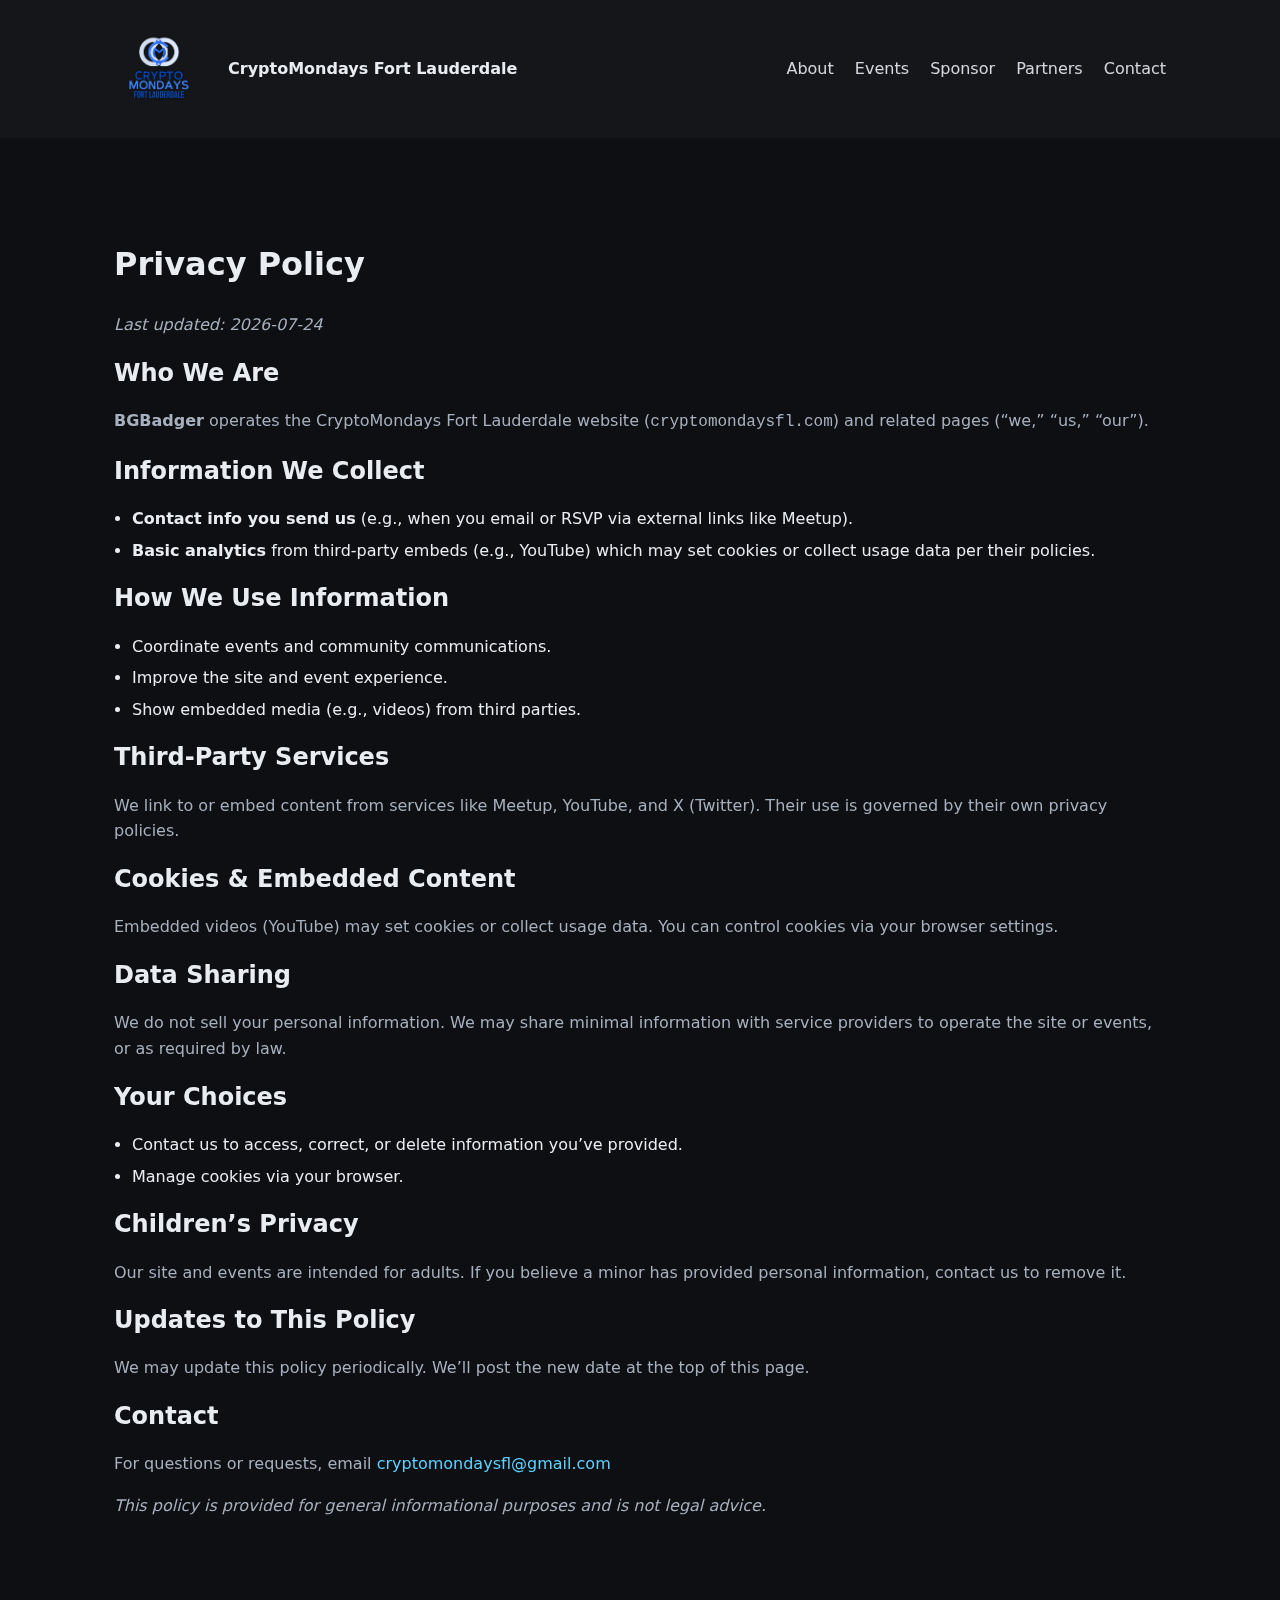
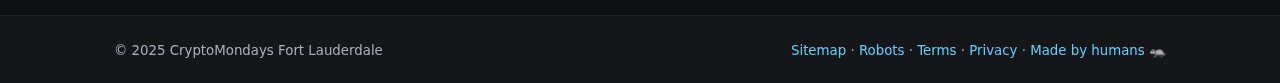
<file: privacy.html>
<!DOCTYPE html>
<html lang="en">
<head>
  <meta charset="utf-8" />
  <meta name="viewport" content="width=device-width, initial-scale=1" />
  <title>Privacy Policy • CryptoMondays Fort Lauderdale</title>
  <meta name="description" content="Privacy Policy for CryptoMondays Fort Lauderdale, operated by BGBadger." />
  <link rel="canonical" href="https://cryptomondaysfl.com/privacy.html" />
  <link rel="icon" href="assets/favicon.png" type="image/png">
  <link rel="stylesheet" href="assets/styles.css" />
</head>
<body>
  <header class="site-header">
   <div class="container row between center">
     <a class="brand" href="./">
       <img src="assets/logo-ftl.png" alt="CryptoMondays Fort Lauderdale" class="logo" />
       <span>CryptoMondays <b>Fort Lauderdale</b></span>
     </a>
     <nav class="nav">
       <a href="index.html#about">About</a>
       <a href="events.html">Events</a>
       <a href="index.html#sponsor">Sponsor</a>
       <a href="index.html#partners">Partners</a>
       <a href="index.html#contact">Contact</a>
     </nav>
   </div>
  </header>

  <main>
    <section class="section">
      <div class="container">
        <h1>Privacy Policy</h1>
        <p><em>Last updated: <span id="last-updated">2025-01-01</span></em></p>

        <h2>Who We Are</h2>
        <p><strong>BGBadger</strong> operates the CryptoMondays Fort Lauderdale website (<code>cryptomondaysfl.com</code>) and related pages (“we,” “us,” “our”).</p>

        <h2>Information We Collect</h2>
        <ul class="bullets">
          <li><strong>Contact info you send us</strong> (e.g., when you email or RSVP via external links like Meetup).</li>
          <li><strong>Basic analytics</strong> from third-party embeds (e.g., YouTube) which may set cookies or collect usage data per their policies.</li>
        </ul>

        <h2>How We Use Information</h2>
        <ul class="bullets">
          <li>Coordinate events and community communications.</li>
          <li>Improve the site and event experience.</li>
          <li>Show embedded media (e.g., videos) from third parties.</li>
        </ul>

        <h2>Third-Party Services</h2>
        <p>We link to or embed content from services like Meetup, YouTube, and X (Twitter). Their use is governed by their own privacy policies.</p>

        <h2>Cookies & Embedded Content</h2>
        <p>Embedded videos (YouTube) may set cookies or collect usage data. You can control cookies via your browser settings.</p>

        <h2>Data Sharing</h2>
        <p>We do not sell your personal information. We may share minimal information with service providers to operate the site or events, or as required by law.</p>

        <h2>Your Choices</h2>
        <ul class="bullets">
          <li>Contact us to access, correct, or delete information you’ve provided.</li>
          <li>Manage cookies via your browser.</li>
        </ul>

        <h2>Children’s Privacy</h2>
        <p>Our site and events are intended for adults. If you believe a minor has provided personal information, contact us to remove it.</p>

        <h2>Updates to This Policy</h2>
        <p>We may update this policy periodically. We’ll post the new date at the top of this page.</p>

        <h2>Contact</h2>
        <p>For questions or requests, email <a href="mailto:cryptomondaysfl@gmail.com">cryptomondaysfl@gmail.com</a></p>

        <p style="color:var(--muted);margin-top:10px;"><em>This policy is provided for general informational purposes and is not legal advice.</em></p>
      </div>
    </section>
  </main>

  <footer class="site-footer">
    <div class="container">
      <div class="footer-bottom row between center">
        <small>© 2025 CryptoMondays Fort Lauderdale</small>
        <small>
          <a href="sitemap.xml">Sitemap</a> ·
          <a href="robots.txt">Robots</a> ·
          <a href="terms.html">Terms</a> ·
          <a href="privacy.html">Privacy</a> ·
          <a href="humans.txt" target="_blank" rel="noopener">Made by humans 🦡</a>
        </small>
      </div>
    </div>
  </footer>

  <script>
    document.getElementById('last-updated').textContent = new Date().toISOString().slice(0,10);
  </script>
</body>
</html>
</file>
<file: assets/styles.css>
/* Minimal, clean styles (no framework) */
:root{
  --bg:#0e0f12;
  --card:#16181d;
  --ink:#e9ecf1;
  --muted:#a7b0be;
  --brand:#42ff9e;
  --brand-ink:#0a1f16;
  --accent:#5fd1ff;
}

*{box-sizing:border-box}
html,body{margin:0;padding:0;background:var(--bg);color:var(--ink);font:16px/1.6 system-ui,-apple-system,Segoe UI,Roboto,Ubuntu,"Helvetica Neue",sans-serif}
a{color:var(--accent);text-decoration:none}
a:hover{text-decoration:underline}
.container{max-width:1100px;margin:0 auto;padding:24px}

/* Header & Footer */
.site-header,.site-footer{background:rgba(255,255,255,0.03);backdrop-filter:saturate(140%) blur(6px);position:sticky;top:0;z-index:50}
.site-footer{position:static;border-top:1px solid #1f232b}
.row{display:flex;gap:16px;flex-wrap:wrap}
.center{align-items:center}
.between{justify-content:space-between}

/* Brand (header logo + wordmark) */
.brand{display:flex;gap:12px;align-items:center;font-weight:600;color:var(--ink)}
.brand .logo{
  height:90px;            /* adjust between 80–100px as desired */
  width:auto;
  margin-right:12px;
  vertical-align:middle;
}
@media (max-width:768px){
  .brand .logo{height:70px}
}

.nav a{margin-left:16px;color:var(--ink);opacity:0.9}
.nav a:hover{opacity:1}

/* Hero */
.hero{
  padding:80px 0 40px;
  background:
    radial-gradient(600px 200px at 20% -10%, rgba(95,209,255,0.25), transparent),
    radial-gradient(600px 200px at 80% -10%, rgba(66,255,158,0.22), transparent)
}
.hero h1{font-size:2.6rem;line-height:1.15;margin:0 0 12px}
.hero p{max-width:800px;margin:0 0 24px;color:var(--muted)}
.cta-row{display:flex;gap:12px;flex-wrap:wrap}

/* Buttons */
.btn{display:inline-block;padding:12px 16px;border-radius:10px;background:var(--brand);color:var(--brand-ink);font-weight:700;border:1px solid rgba(0,0,0,0.1)}
.btn.ghost{background:transparent;border-color:#2a2f39;color:var(--ink)}

/* Sections */
.section{padding:56px 0}
.section.alt{background:#0f1218;border-top:1px solid #1b2029;border-bottom:1px solid #1b2029}
.section h2{margin:0 0 12px}
.section p{color:var(--muted)}

/* Lists */
.bullets{padding-left:18px}
.bullets li{margin-bottom:6px}

/* Cards */
.cards{display:grid;grid-template-columns:repeat(auto-fit,minmax(260px,1fr));gap:16px}
.card{background:var(--card);border:1px solid #1f232b;border-radius:12px;padding:18px}
.card h3{margin:0 0 4px}
.card .meta{color:var(--muted);font-size:0.9rem}
.card .actions{margin-top:10px;display:flex;gap:10px}

/* Skeletons */
.skeleton{background:#202632;border-radius:8px}
.skeleton.title{height:20px;width:70%;margin-bottom:10px}
.skeleton.body{height:60px;width:100%}

/* Pricing tiers */
.tiers{display:grid;grid-template-columns:repeat(auto-fit,minmax(220px,1fr));gap:16px;margin-top:12px}
.tier{background:var(--card);border:1px solid #1f232b;border-radius:12px;padding:18px}
.tier.featured{outline:2px solid var(--brand)}
.tier .price{margin-top:12px;font-weight:800}

/* Contact footer */
.contact-list{list-style:none;padding:0;margin:0}
.contact-list li{margin:6px 0}
.more{margin-top:12px}
.site-footer small{color:var(--muted)}

/* --- Hero layout: logo left, text right --- */
.hero-flex{
  display:flex;
  flex-wrap:wrap;
  align-items:center;
  justify-content:space-between; /* side-by-side on desktop */
  gap:40px;
  text-align:left;
}
.hero-logo{flex-shrink:0}
.hero-text{flex:1;max-width:600px}

@media (max-width:768px){
  .hero-flex{flex-direction:column;text-align:center}
}

/* --- Hero logo (size + animation) --- */
.hero-logo img{
  max-width:300px;          /* desktop size */
  width:100%;
  height:auto;
  opacity:0;
  transform:translateY(20px);
  animation:logoFadeIn 1.2s ease-out forwards;
  filter:drop-shadow(0 2px 6px rgba(0,0,0,0.3));
}
@media (max-width:768px){
  .hero-logo img{
    max-width:160px;        /* mobile size */
    animation:logoFadeIn 1s ease-out forwards;
  }
}
@keyframes logoFadeIn{
  0%{opacity:0;transform:translateY(20px)}
  60%{opacity:1;transform:translateY(-5px)}
  100%{opacity:1;transform:translateY(0)}
}

/* --- Reduce motion preference --- */
@media (prefers-reduced-motion:reduce){
  .hero-logo img,.hero-text{
    animation:none!important;
    opacity:1!important;
    transform:none!important;
  }
}

/* Carousel */
.carousel{position:relative;margin-top:8px}
.slider{
  display:grid;
  grid-auto-flow:column;
  grid-auto-columns:minmax(280px,1fr);
  gap:16px;
  overflow-x:auto;
  scroll-snap-type:x mandatory;
  padding-bottom:8px;
}
.slide{scroll-snap-align:start}
.slider::-webkit-scrollbar{height:8px}
.slider::-webkit-scrollbar-thumb{background:#202632;border-radius:8px}
.slider-controls{position:absolute;top:-42px;right:0;display:flex;gap:8px}

/* Event images */
.card-image{width:100%;overflow:hidden;border-radius:10px;margin-bottom:10px}
.card-image img{
  width:100%;
  height:180px;
  object-fit:cover;
  display:block;
  border-radius:10px;
}

/* Carousel slide images */
.slide img{
  width:100%;
  height:200px;
  object-fit:cover;
  border-radius:12px;
  margin-bottom:10px;
}

/* Active nav state */
.nav a.active{font-weight:600;color:#42ff9e;text-decoration:none}
.nav a.active::after{
  content:"";
  display:inline-block;
  vertical-align:middle;
  width:6px;height:6px;margin-left:6px;
  border-radius:50%;
  background:#42ff9e;
}

/* Sponsors & Partners */
.logo-grid{
  display:grid;
  grid-template-columns:repeat(auto-fit,minmax(200px,1fr));
  gap:40px;
  align-items:center;
  justify-items:center;
  margin-top:32px;
}
.logo-grid img{
  max-width:300px;
  max-height:150px;
  width:auto;
  height:auto;
  object-fit:contain;
  opacity:0.95;
  transition:transform .3s ease,opacity .3s ease;
  filter:drop-shadow(0 1px 3px rgba(0,0,0,0.25));
}
.logo-grid a:hover img{transform:scale(1.08);opacity:1}
</file>
